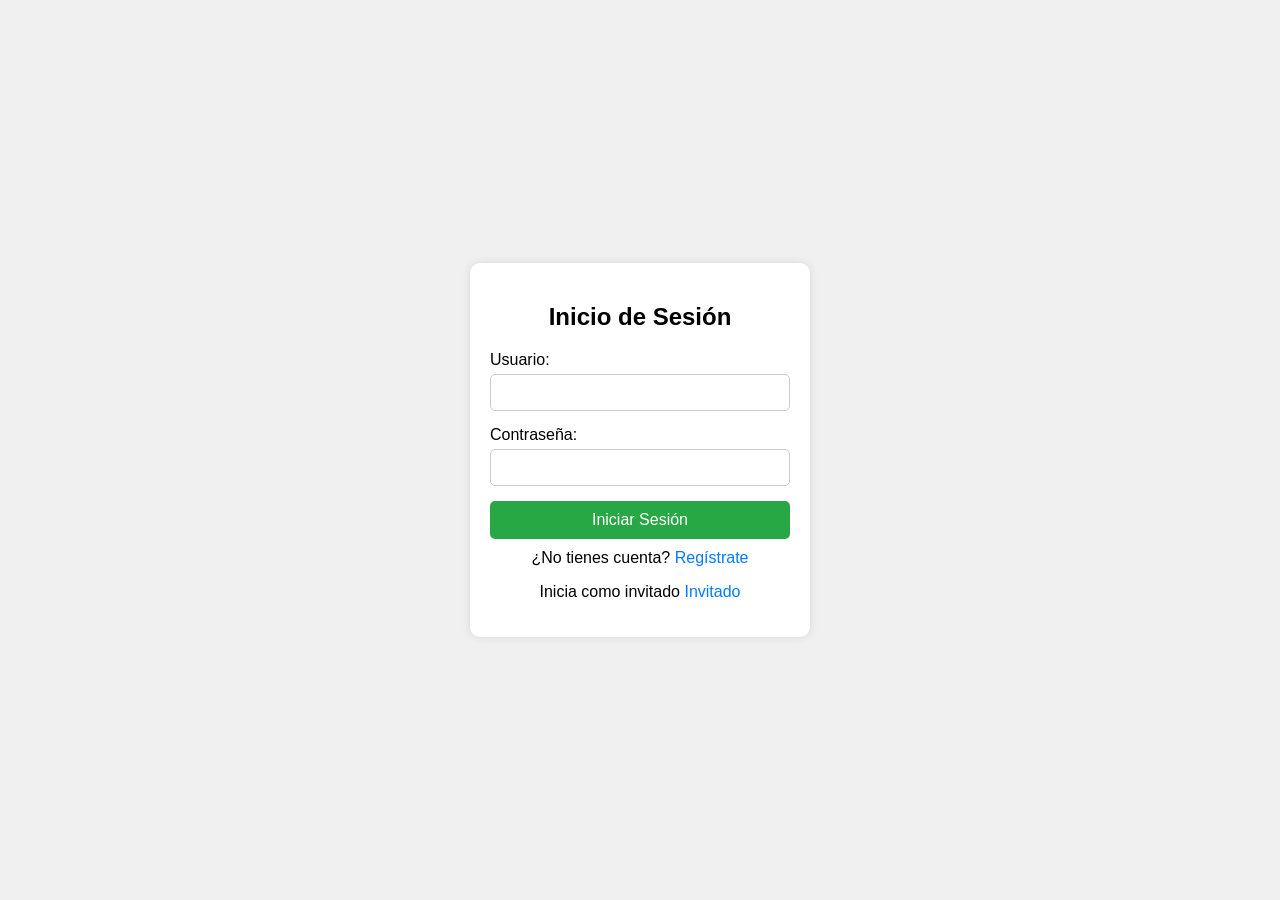
<file: index.html>
<!DOCTYPE html>
<html lang="es">
<head>
    <meta charset="UTF-8">
    <meta name="viewport" content="width=device-width, initial-scale=1.0">
    <title>Inicio de Sesión</title>
    <link rel="stylesheet" href="styles.css">
</head>
<body>
    <div class="container">
        <h2>Inicio de Sesión</h2>
        <form action="login.php" method="post">
            <label for="username">Usuario:</label>
            <input type="text" id="username" name="username" required>
            <label for="password">Contraseña:</label>
            <input type="password" id="password" name="password" required>
            <button type="submit">Iniciar Sesión</button>
        </form>
        <p>¿No tienes cuenta? <a href="register.html">Regístrate</a></p>
        <p> Inicia como invitado <a href="inicio.html"> Invitado </a></p>
    </div>
</body>
</html>
</file>
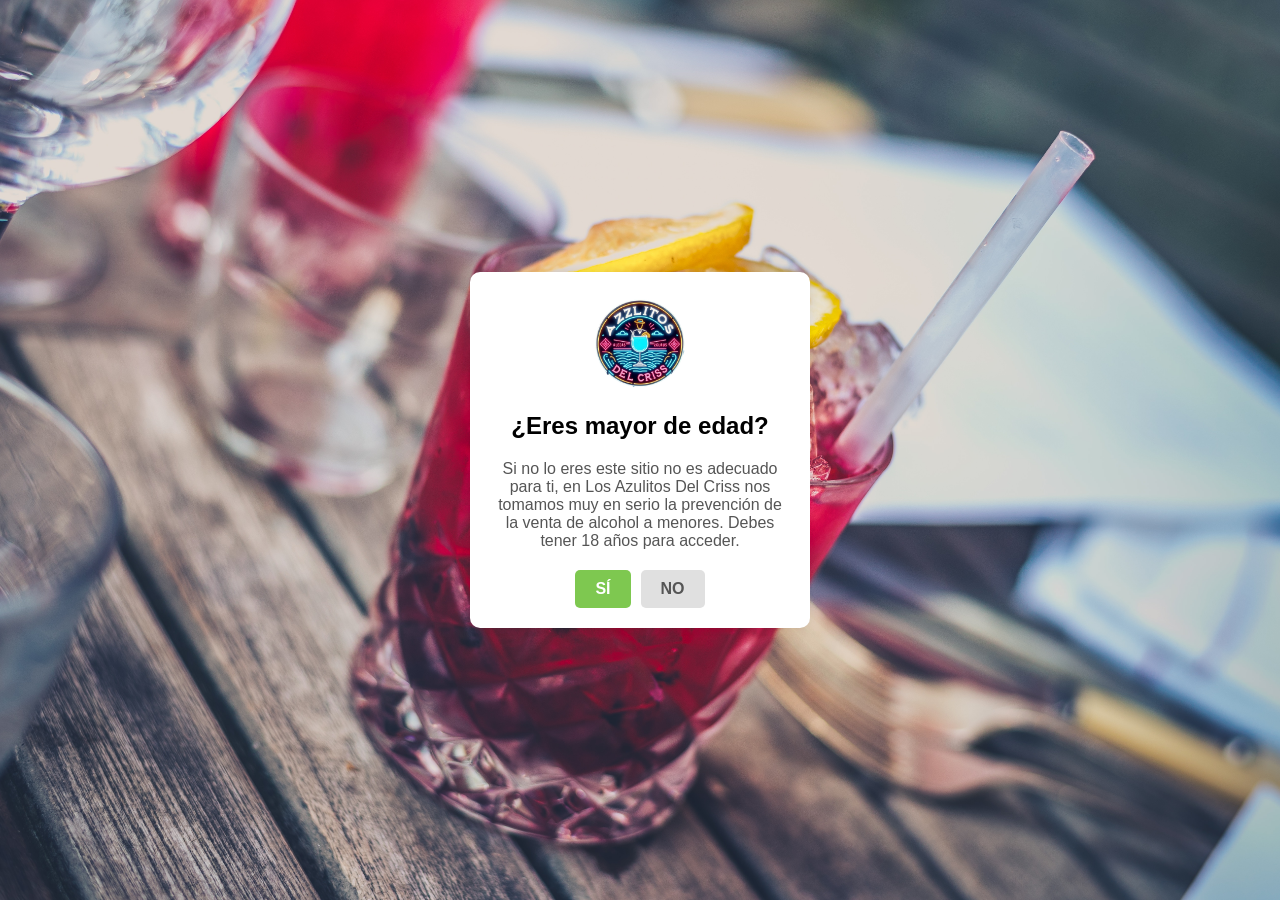
<file: edad.html>
<!DOCTYPE html>
<html lang="es">
<head>
    <meta charset="UTF-8">
    <meta name="viewport" content="width=device-width, initial-scale=1.0">
    <title>Verificación de Edad</title>
    <style>
        body {
            margin: 0;
            font-family: Arial, sans-serif;
            background-color: #f0f0f0;
            display: flex;
            justify-content: center;
            align-items: center;
            height: 100vh;
            background: #f0f0f0 url('fondo1.jpg') no-repeat center center fixed;
            background-size: cover;
        }

        .container {
            background: white;
            padding: 20px;
            border-radius: 10px;
            box-shadow: 0 0 10px rgba(0, 0, 0, 0.1);
            text-align: center;
            width: 300px;
        }

        .container img {
            width: 100px;
        }

        .container h1 {
            font-size: 1.5em;
            margin-bottom: 20px;
        }

        .container p {
            font-size: 1em;
            margin-bottom: 20px;
            color: #555;
        }

        .buttons {
            display: flex;
            justify-content: center;
            gap: 10px;
        }

        .buttons a {
            text-decoration: none;
            padding: 10px 20px;
            border-radius: 5px;
            color: white;
            font-weight: bold;
            text-transform: uppercase;
        }

        .buttons a.yes {
            background-color: #7EC850;
        }

        .buttons a.no {
            background-color: #e0e0e0;
            color: #555;
        }
    </style>
</head>
<body>
    <div class="container">
        <img src="image003.png" alt="Zepsa Logo">
        <h1>¿Eres mayor de edad?</h1>
        <p>Si no lo eres este sitio no es adecuado para ti, en Los Azulitos Del Criss nos tomamos muy en serio la prevención de la venta de alcohol a menores. Debes tener 18 años para acceder.</p>
        <div class="buttons">
            <a href="file:///C:/xampp/htdocs/leitoooo/index.html" class="yes">Sí</a>
            <a href="file:///C:/xampp/htdocs/leitoooo/index.html" class="no">No</a>
        </div>
    </div>
</body>
</html>
</file>
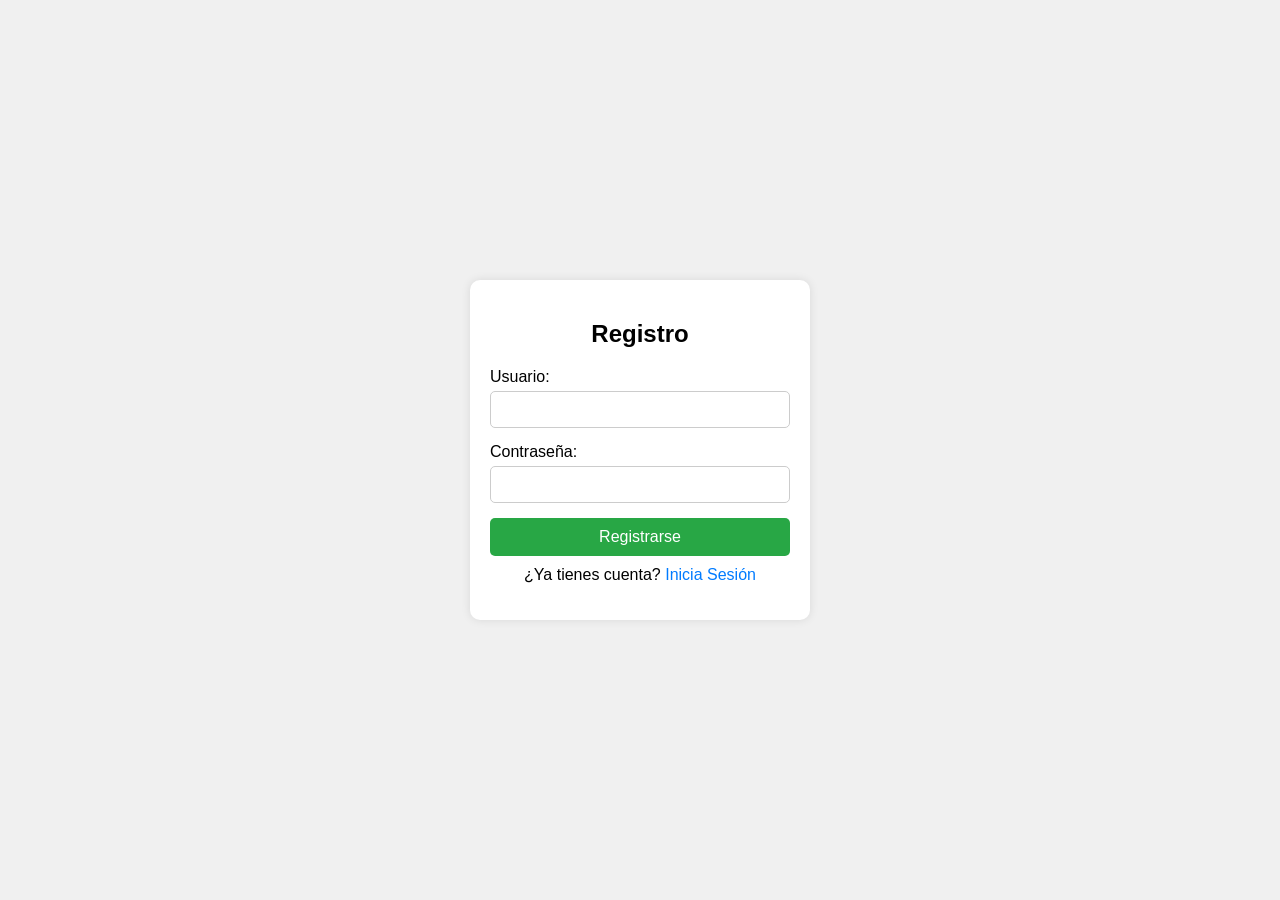
<file: register.html>
<!DOCTYPE html>
<html lang="es">
<head>
    <meta charset="UTF-8">
    <meta name="viewport" content="width=device-width, initial-scale=1.0">
    <title>Registro</title>
    <link rel="stylesheet" href="styles.css">
</head>
<body>
    <div class="container">
        <h2>Registro</h2>
        <form action="register.php" method="post">
            <label for="username">Usuario:</label>
            <input type="text" id="username" name="username" required>
            <label for="password">Contraseña:</label>
            <input type="password" id="password" name="password" required>
            <button type="submit">Registrarse</button>
        </form>
        <p>¿Ya tienes cuenta? <a href="index.html">Inicia Sesión</a></p>
    </div>
</body>
</html>
</file>
<file: styles.css>
body {
    font-family: Arial, sans-serif;
    display: flex;
    justify-content: center;
    align-items: center;
    height: 100vh;
    margin: 0;
    background-color: #f0f0f0;
}

.container {
    background: white;
    padding: 20px;
    border-radius: 10px;
    box-shadow: 0 0 10px rgba(0, 0, 0, 0.1);
    text-align: center;
    width: 300px;
}

h2 {
    margin-bottom: 20px;
}

form {
    display: flex;
    flex-direction: column;
}

label {
    margin-bottom: 5px;
    text-align: left;
}

input {
    margin-bottom: 15px;
    padding: 10px;
    border: 1px solid #ccc;
    border-radius: 5px;
}

button {
    padding: 10px;
    border: none;
    border-radius: 5px;
    background-color: #28a745;
    color: white;
    font-size: 16px;
    cursor: pointer;
}

button:hover {
    background-color: #218838;
}

p {
    margin-top: 10px;
}

a {
    color: #007bff;
    text-decoration: none;
}

a:hover {
    text-decoration: underline;
}
</file>
